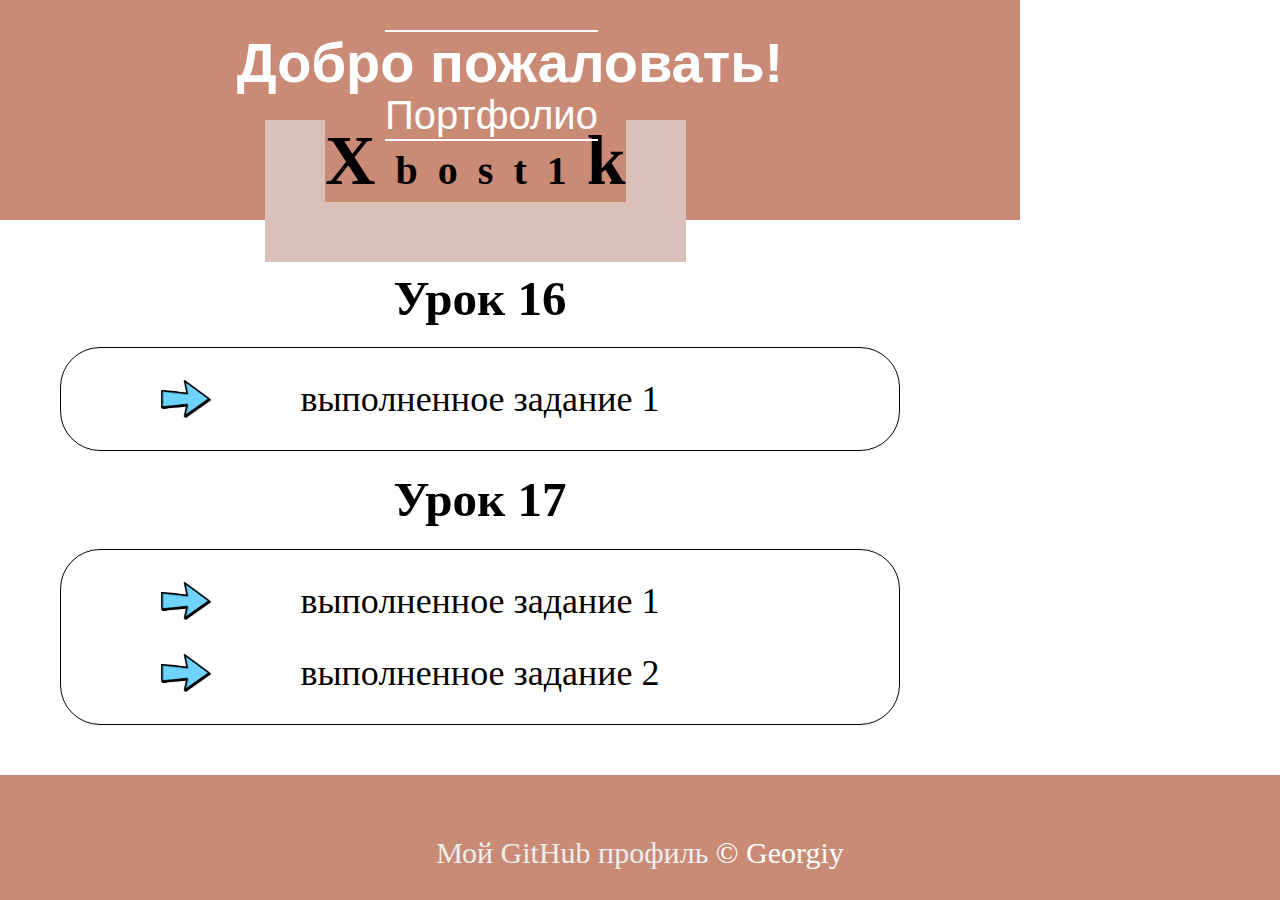
<file: index.html>
<!DOCTYPE html>
<html lang="en">
<head>
  <meta charset="UTF-8">
  <meta name="viewport" content="width=device-width, initial-scale=1.0">
  <meta http-equiv="X-UA-Compatible" content="ie=edge">
  <title>Портфолио</title>
  <link rel="stylesheet" href="styles.css">
  <link rel="stylesheet" href="normalize.css">
</head>
<body>
  <div class="wrapper">
    <div class="header">
      <div class="center">
        <div class="name"><span>X</span>bost1<span class="last">k</span></div>
        <h1>Добро пожаловать!</h1>
        <p>Портфолио</p>
      </div>
    </div>
      
    <div class="content">
      <div class="center">
        <div class="section first">
          <h2>Урок 16</h2>
          <ul class="end">
            <li><a href="lesson-16/home-work-1/index.html">выполненное задание 1</a></li>
          </ul>
          <h2>Урок 17</h2>
          <ul class="end">
            <li><a href="lesson-17/home-work-1/index.html">выполненное задание 1</a></li>
            <li><a href="lesson-17/home-work-2/index.html">выполненное задание 2</a></li>
            
          </ul>
        </div>
        
      </div>
    </div>
    <div class="footer">
      <a href="https://github.com/Xbost1k321">Мой GitHub профиль</a>
      &copy; Georgiy
      
    </div>
  </div>
</body>
</html>
</file>
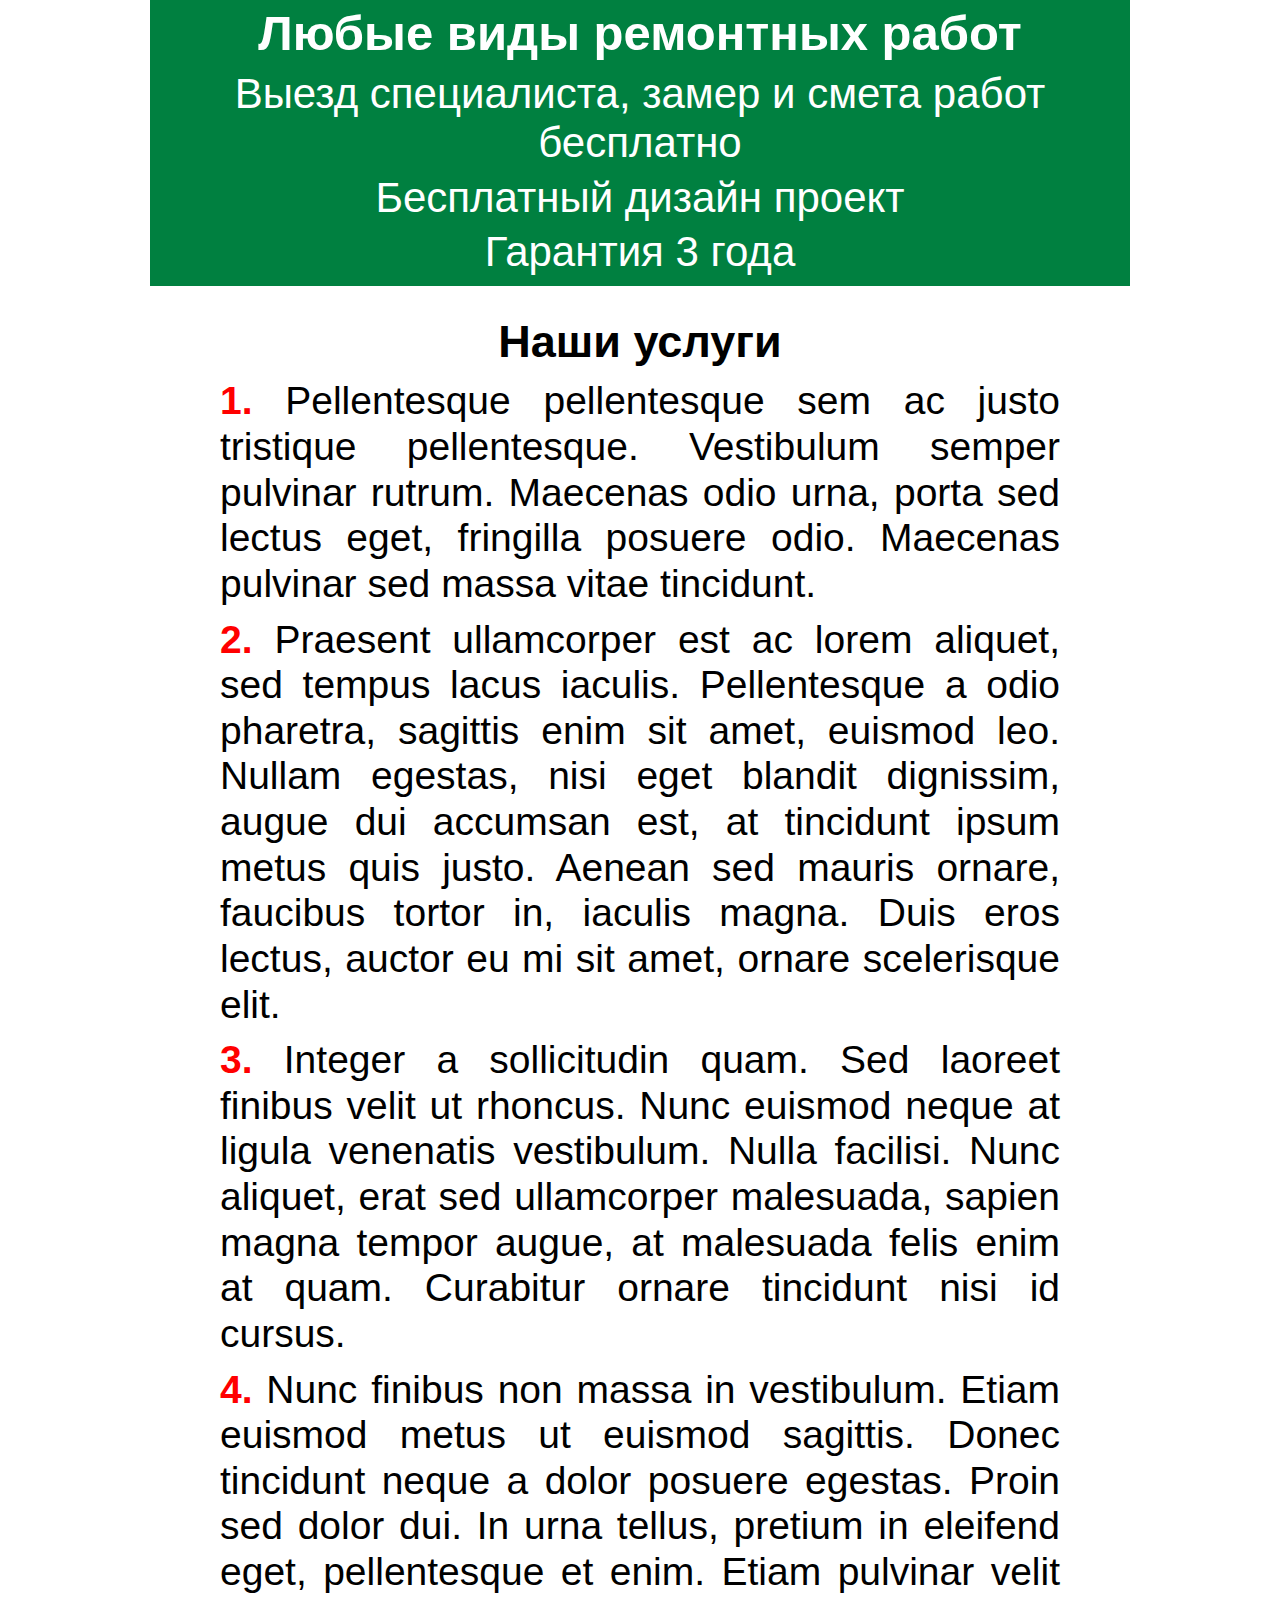
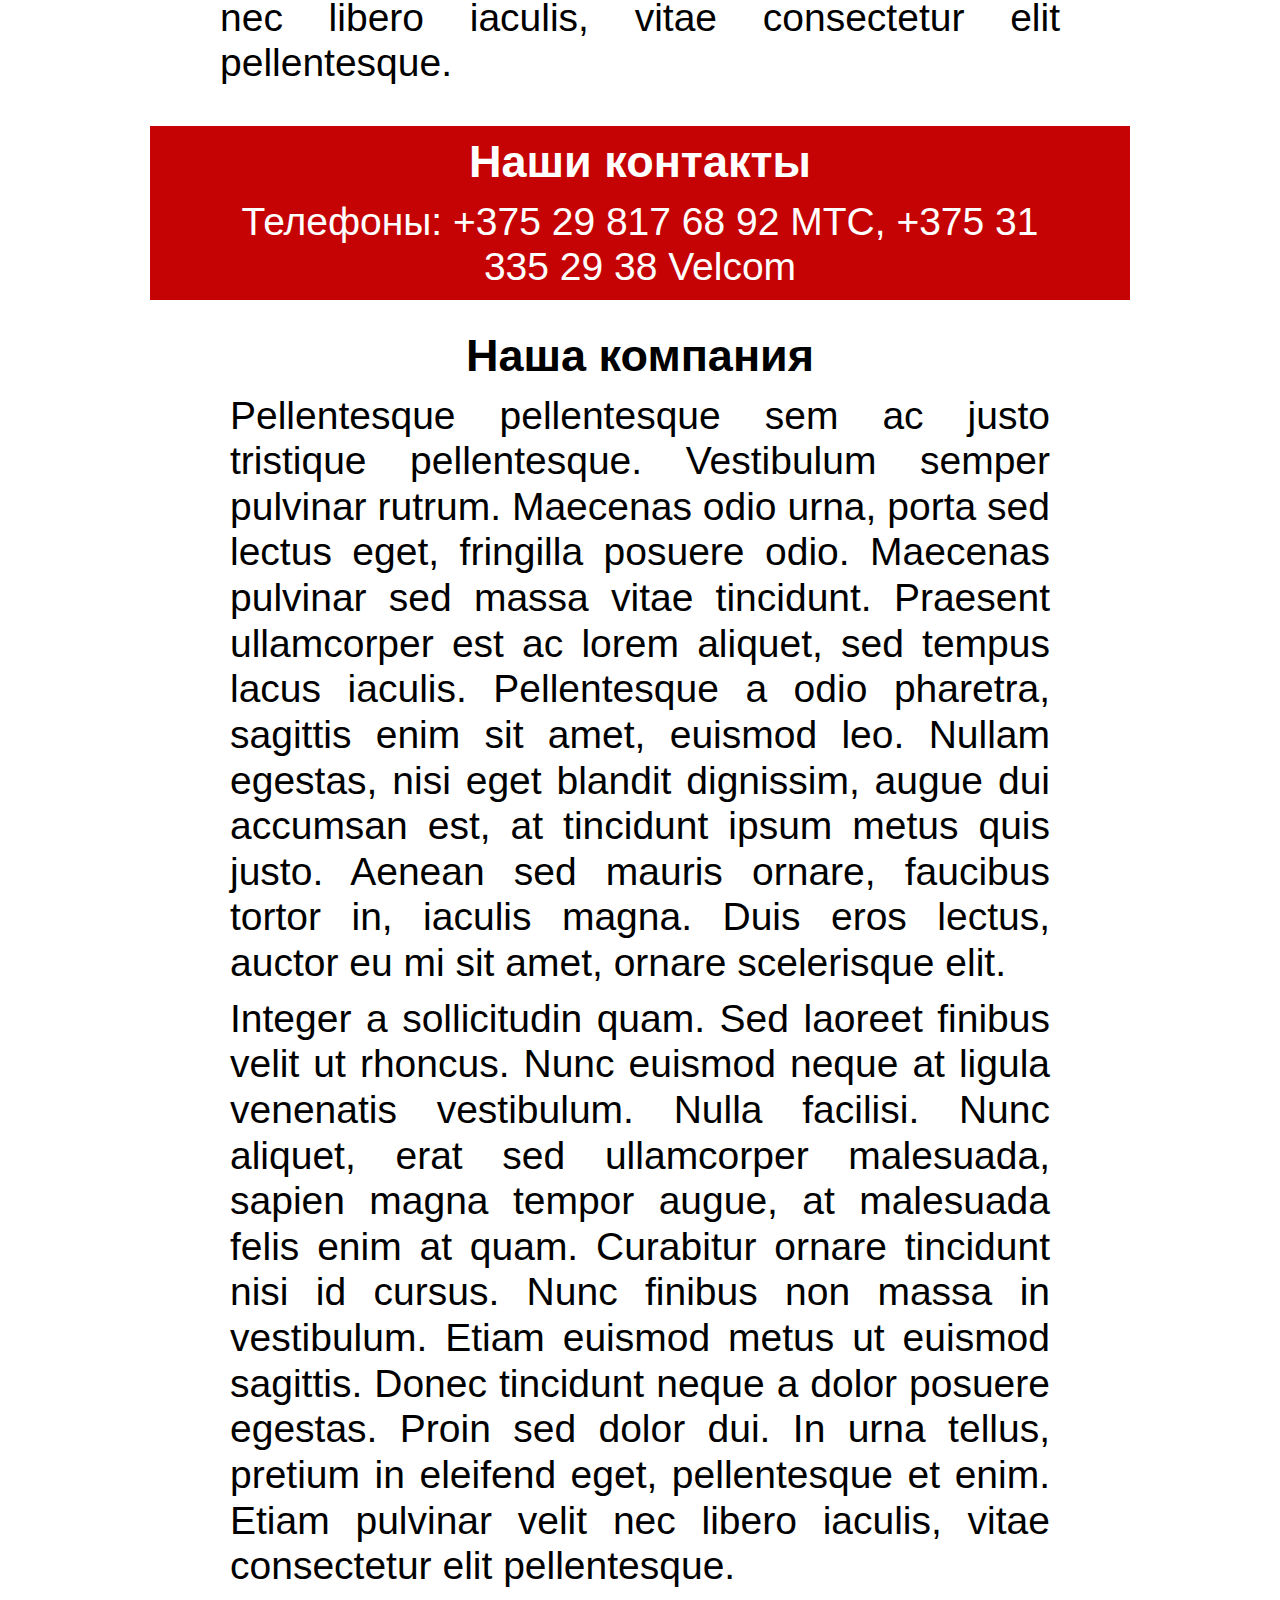
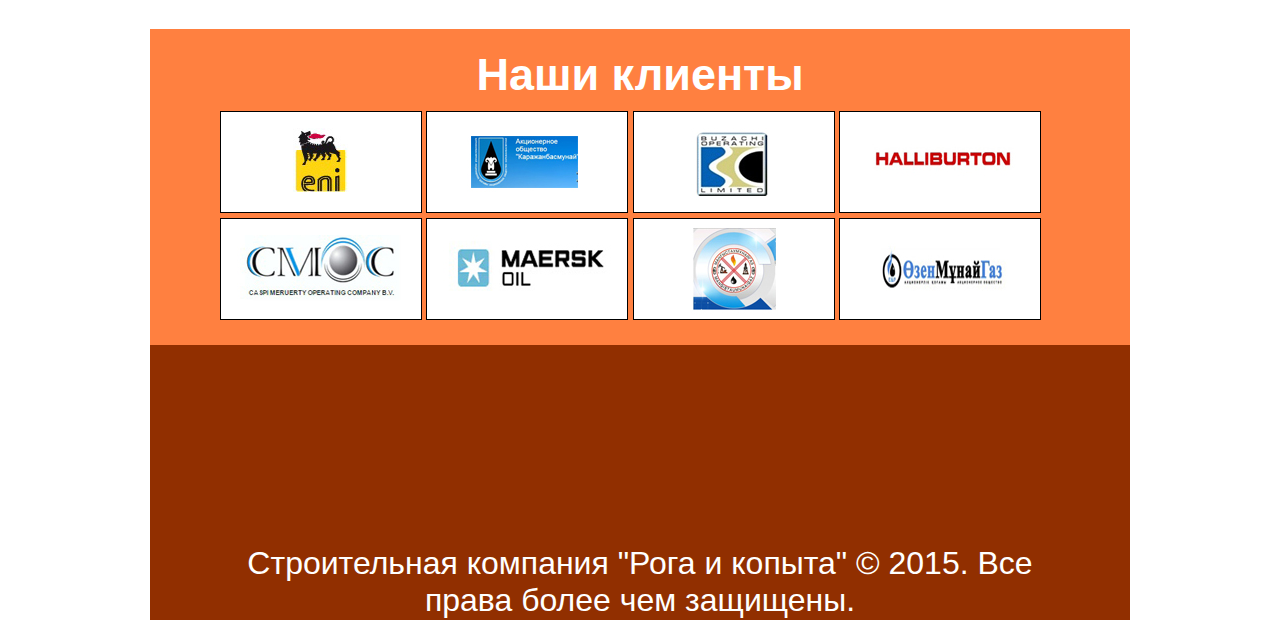
<file: lesson-16/home-work-1/index.html>
<!DOCTYPE html>
<html lang="en">
  <head>
    <meta charset="UTF-8" />
    <meta name="viewport" content="width=device-width, initial-scale=1.0" />
    <meta http-equiv="X-UA-Compatible" content="ie=edge" />
    <title>Document</title>
    <link rel="stylesheet" href="styles.css" />
    <link rel="stylesheet" href="normalize.css">
  </head>
  <body>
    <div class="wrapper">
      <div class="header">
        <div class="center">
          <h1>Любые виды ремонтных работ</h1>
        <p>Выезд специалиста, замер и смета работ бесплатно</p>
        <p>Бесплатный дизайн проект</p>
        <p>Гарантия 3 года</p>
        </div>
      </div>
      <div class="services">
        <div class="center">
          <h2>Наши услуги</h2>
        <ol>
          <li><span>Pellentesque pellentesque sem ac justo tristique pellentesque. Vestibulum semper pulvinar rutrum. Maecenas odio urna, porta sed lectus eget, fringilla posuere odio. Maecenas pulvinar sed massa vitae tincidunt.</span></li>
        <li><span>Praesent ullamcorper est ac lorem aliquet, sed tempus lacus iaculis. Pellentesque a odio pharetra, sagittis enim sit amet, euismod leo. Nullam egestas, nisi eget blandit dignissim, augue dui accumsan est, at tincidunt ipsum metus quis justo. Aenean sed mauris ornare, faucibus tortor in, iaculis magna. Duis eros lectus, auctor eu mi sit amet, ornare scelerisque elit.</span></li>
          <li>
          <span>Integer a sollicitudin quam. Sed laoreet finibus velit ut rhoncus. Nunc euismod neque at ligula venenatis vestibulum. Nulla facilisi. Nunc aliquet, erat sed ullamcorper malesuada, sapien magna tempor augue, at malesuada felis enim at quam. Curabitur ornare tincidunt nisi id cursus.</span>
          </li>
          <li>
            <span>Nunc finibus non massa in vestibulum. Etiam euismod metus ut euismod sagittis. Donec tincidunt neque a dolor posuere egestas. Proin sed dolor dui. In urna tellus, pretium in eleifend eget, pellentesque et enim. Etiam pulvinar velit nec libero iaculis, vitae consectetur elit pellentesque.</span>
          </li>
        </ol>
        </div>
      </div>
      <div class="contacts">
        <div class="center">
          <h2>Наши контакты</h2>
        <p>Телефоны: +375 29 817 68 92 МТС, +375 31 335 29 38 Velcom</p>
        </div>
      </div>
      <div class="company">
        <div class="center">
          <h2>Наша компания</h2>
        <p>Pellentesque pellentesque sem ac justo tristique pellentesque. Vestibulum semper pulvinar rutrum. Maecenas odio urna, porta sed lectus eget, fringilla posuere odio. Maecenas pulvinar sed massa vitae tincidunt. Praesent ullamcorper est ac lorem aliquet, sed tempus lacus iaculis. Pellentesque a odio pharetra, sagittis enim sit amet, euismod leo. Nullam egestas, nisi eget blandit dignissim, augue dui accumsan est, at tincidunt ipsum metus quis justo. Aenean sed mauris ornare, faucibus tortor in, iaculis magna. Duis eros lectus, auctor eu mi sit amet, ornare scelerisque elit.</p>
        <p>Integer a sollicitudin quam. Sed laoreet finibus velit ut rhoncus. Nunc euismod neque at ligula venenatis vestibulum. Nulla facilisi. Nunc aliquet, erat sed ullamcorper malesuada, sapien magna tempor augue, at malesuada felis enim at quam. Curabitur ornare tincidunt nisi id cursus. Nunc finibus non massa in vestibulum. Etiam euismod metus ut euismod sagittis. Donec tincidunt neque a dolor posuere egestas. Proin sed dolor dui. In urna tellus, pretium in eleifend eget, pellentesque et enim. Etiam pulvinar velit nec libero iaculis, vitae consectetur elit pellentesque.</p>
        </div>
      </div>
      <div class="clients">
        <div class="center">
          <h2>Наши клиенты</h2>
        <p>
          <img src="images/1.jpg" alt="клиент 1">
          <img src="images/2.jpg" alt="клиент 2">
          <img src="images/3.jpg" alt="клиент 3">
          <img src="images/4.jpg" alt="клиент 4">
        </p>
        <p>
          <img src="images/5.jpg" alt="картинка 5">
          <img src="images/6.jpg" alt="картинка 6">
          <img src="images/7.jpg" alt="картинка 7">
          <img src="images/8.jpg" alt="картинка 8">
        </p>
        </div>
      </div>
      <div class="footer">
        <div class="center">
          Строительная компания "Рога и копыта" © 2015. Все права более чем защищены.
        </div>
      </div>
    </div>
  </body>
</html>
</file>
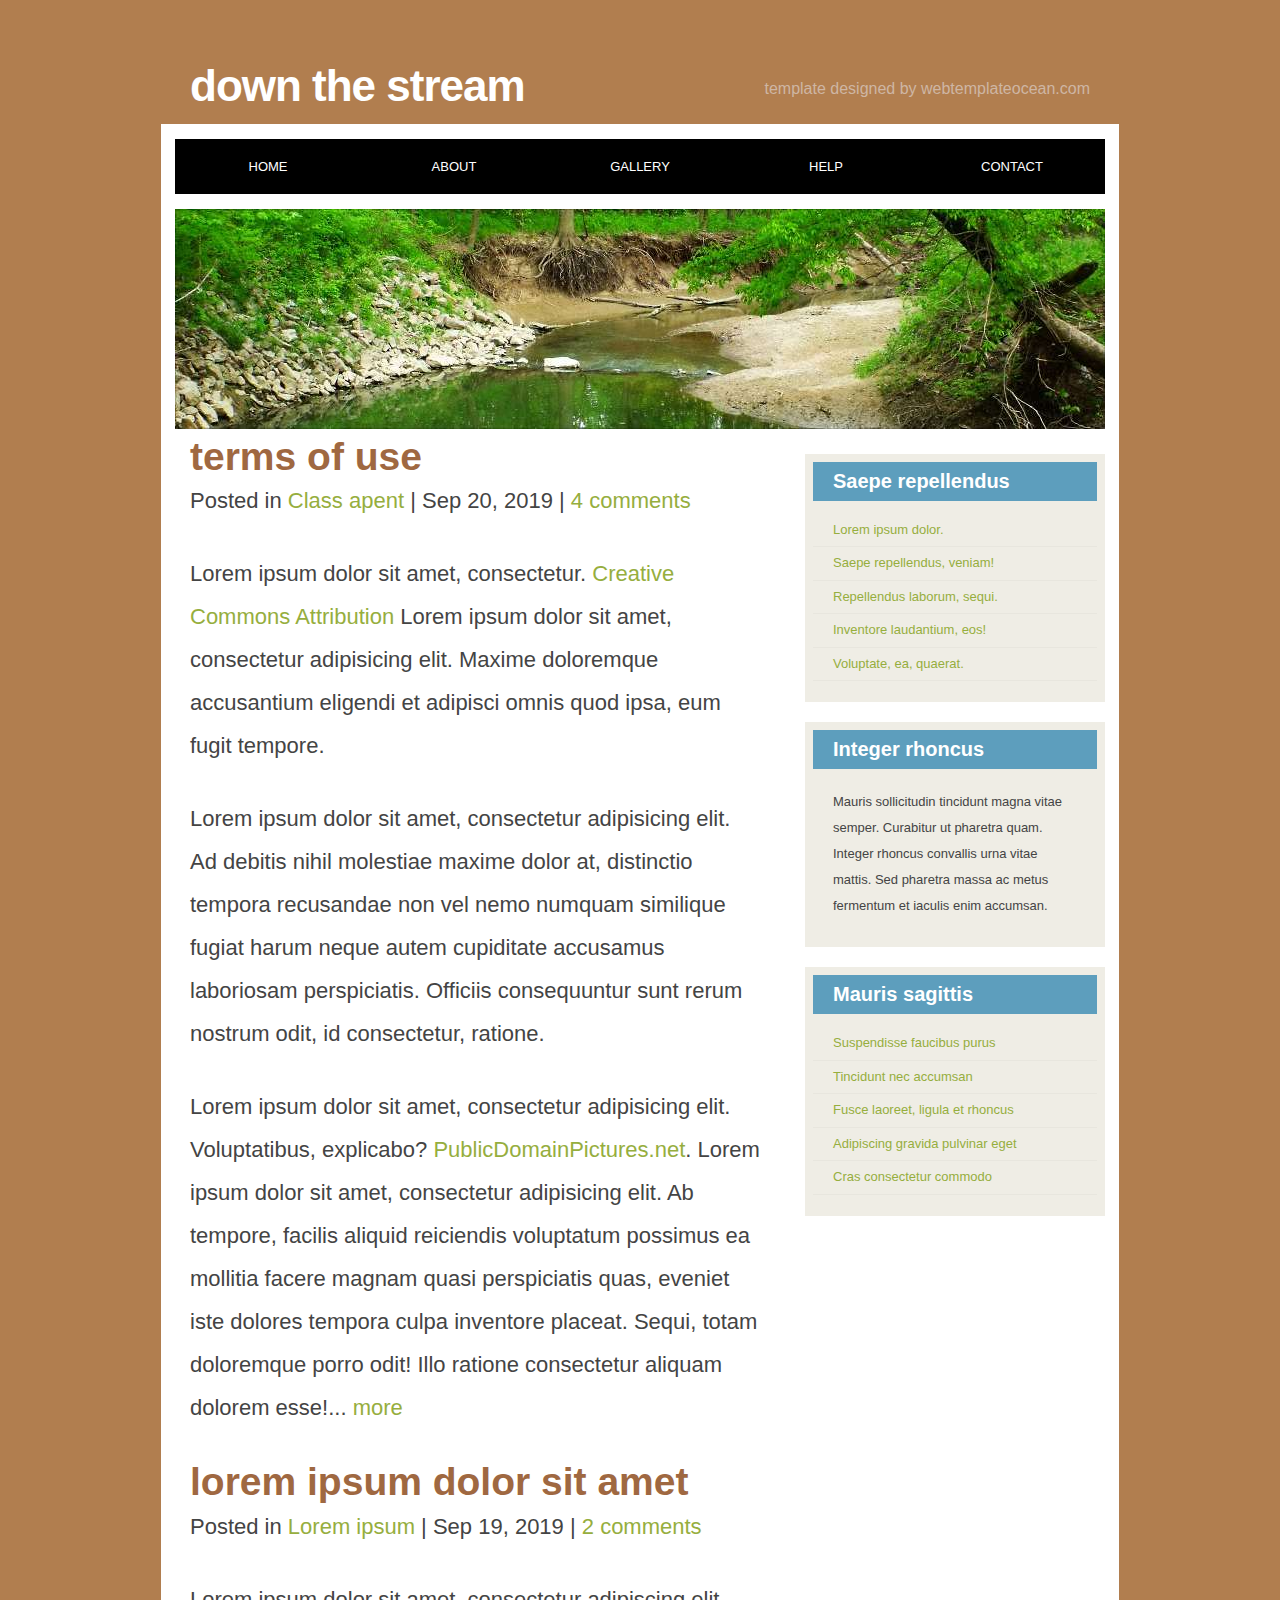
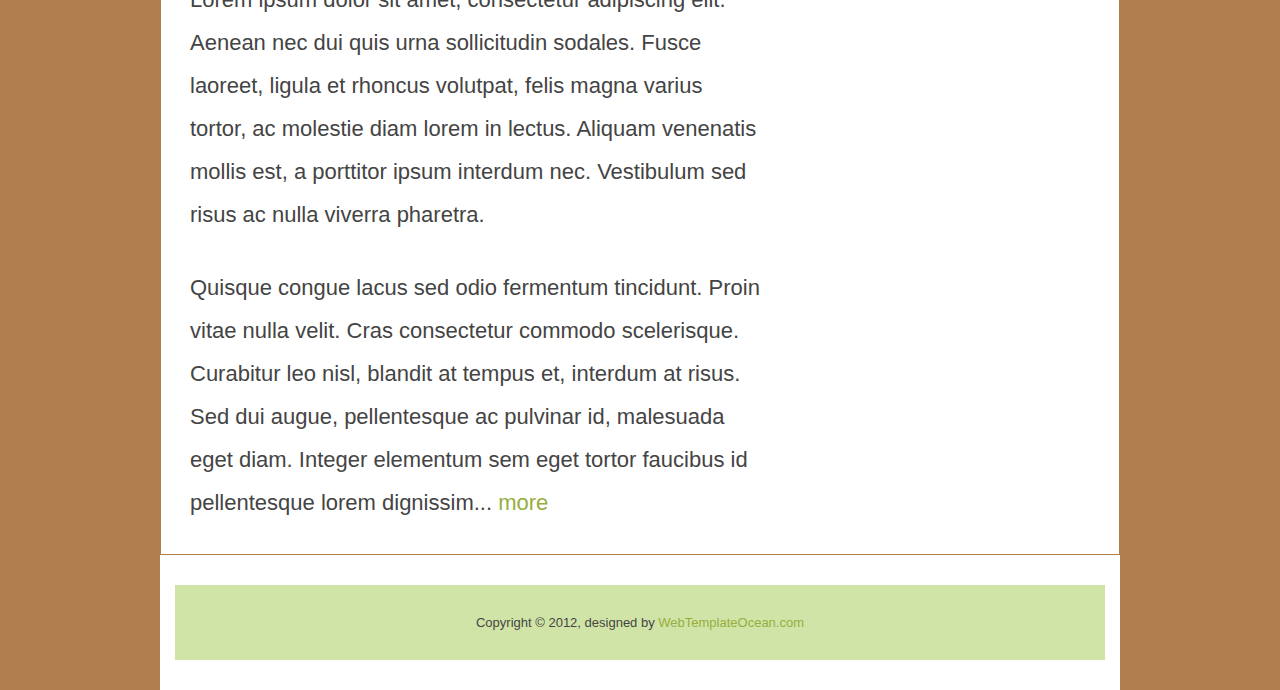
<file: lesson-17/home-work-1/index.html>
<!DOCTYPE html>
<html lang="en">
<head>
  <meta charset="UTF-8">
  <meta name="viewport" content="width=device-width, initial-scale=1.0">
  <meta http-equiv="X-UA-Compatible" content="ie=edge">
  <title>Lesson17.work-1</title>
  <link rel="stylesheet" href="styles.css">
  <link rel="stylesheet" href="normalize.css">
</head>
<body>
  <div class="wrapper">
    <div class="header">
    <div class="logo"><a href="">down the stream</a></div>
    <p>template designed by webtemplateocean.com</p>
  </div>
    <div class="clearfix"></div>
    <div class="content-block">
      <div class="content">
        <div class="nav-main">
          <ul>
            <li><a href="">HOME</a></li>
            <li><a href="">ABOUT</a></li>
            <li><a href="">GALLERY</a></li>
            <li><a href="">HELP</a></li>
            <li><a href="">CONTACT</a></li>
          </ul>
        </div>
        <img src="images/image.jpg" alt="главная картинка">
        <div class="section">
          <div class="article">
        <h2><a href="">terms of use</a></h2>
        <p>Posted in <a href="">Class apent</a> | Sep 20, 2019 | <a href="">4 comments</a></p>
        <p>Lorem ipsum dolor sit amet, consectetur. <a href="">Creative Commons Attribution</a> Lorem ipsum dolor sit amet, consectetur adipisicing elit. Maxime doloremque accusantium eligendi et adipisci omnis quod ipsa, eum fugit tempore.</p>
        <p>Lorem ipsum dolor sit amet, consectetur adipisicing elit. Ad debitis nihil molestiae maxime dolor at, distinctio tempora recusandae non vel nemo numquam similique fugiat harum neque autem cupiditate accusamus laboriosam perspiciatis. Officiis consequuntur sunt rerum nostrum odit, id consectetur, ratione.</p>
        <p>Lorem ipsum dolor sit amet, consectetur adipisicing elit. Voluptatibus, explicabo? <a href="">PublicDomainPictures.net</a>. Lorem ipsum dolor sit amet, consectetur adipisicing elit. Ab tempore, facilis aliquid reiciendis voluptatum possimus ea mollitia facere magnam quasi perspiciatis quas, eveniet iste dolores tempora culpa inventore placeat. Sequi, totam doloremque porro odit! Illo ratione consectetur aliquam dolorem esse!... <a href="">more</a></p>
      </div>
          <div class="article">
        <h2><a href="">lorem ipsum dolor sit amet</a></h2>
        <p>Posted in <a href="">Lorem ipsum</a> | Sep 19, 2019 | <a href="">2 comments</a></p>
        <p>Lorem ipsum dolor sit amet, consectetur adipiscing elit. Aenean nec dui quis urna sollicitudin sodales. Fusce laoreet, ligula et rhoncus volutpat, felis magna varius tortor, ac molestie diam lorem in lectus. Aliquam venenatis mollis est, a porttitor ipsum interdum nec. Vestibulum sed risus ac nulla viverra pharetra.</p>
        <p>Quisque congue lacus sed odio fermentum tincidunt. Proin vitae nulla velit. Cras consectetur commodo scelerisque. Curabitur leo nisl, blandit at tempus et, interdum at risus. Sed dui augue, pellentesque ac pulvinar id, malesuada eget diam. Integer elementum sem eget tortor faucibus id pellentesque lorem dignissim... <a href="">more</a></p>
      </div>
      
        </div>
        <div class="sidebar">
          <div class="sidebar-block">
            <h2>Saepe repellendus</h2>
            <ul>
              <li><a href="">Lorem ipsum dolor.</a></li>
              <li><a href="">Saepe repellendus, veniam!</a></li>
              <li><a href="">Repellendus laborum, sequi.</a></li>
              <li><a href="">Inventore laudantium, eos!</a></li>
              <li><a href="">Voluptate, ea, quaerat.</a></li>
            </ul>
          </div>
          <div class="sidebar-block">
            <h2>Integer rhoncus</h2>
            <p>Mauris sollicitudin tincidunt magna vitae semper. Curabitur ut pharetra quam. Integer rhoncus convallis urna vitae mattis. Sed pharetra massa ac metus fermentum et iaculis enim accumsan.</p>
          </div>
          <div class="sidebar-block">
            <h2>Mauris sagittis</h2>
            <ul>
              <li><a href="">Suspendisse faucibus purus</a></li>
              <li><a href="">Tincidunt nec accumsan</a></li>
              <li><a href="">Fusce laoreet, ligula et rhoncus</a></li>
              <li><a href="">Adipiscing gravida pulvinar eget</a></li>
              <li><a href="">Cras consectetur commodo</a></li>
            </ul>
          </div>
        </div>
        <div class="clearfix"></div>
      </div>
    </div>
    <div class="footer">
      <p>Copyright © 2012, designed by <a href="">WebTemplateOcean.com</a></p>
    </div>
  </div>
  
</body>
</html>
</file>
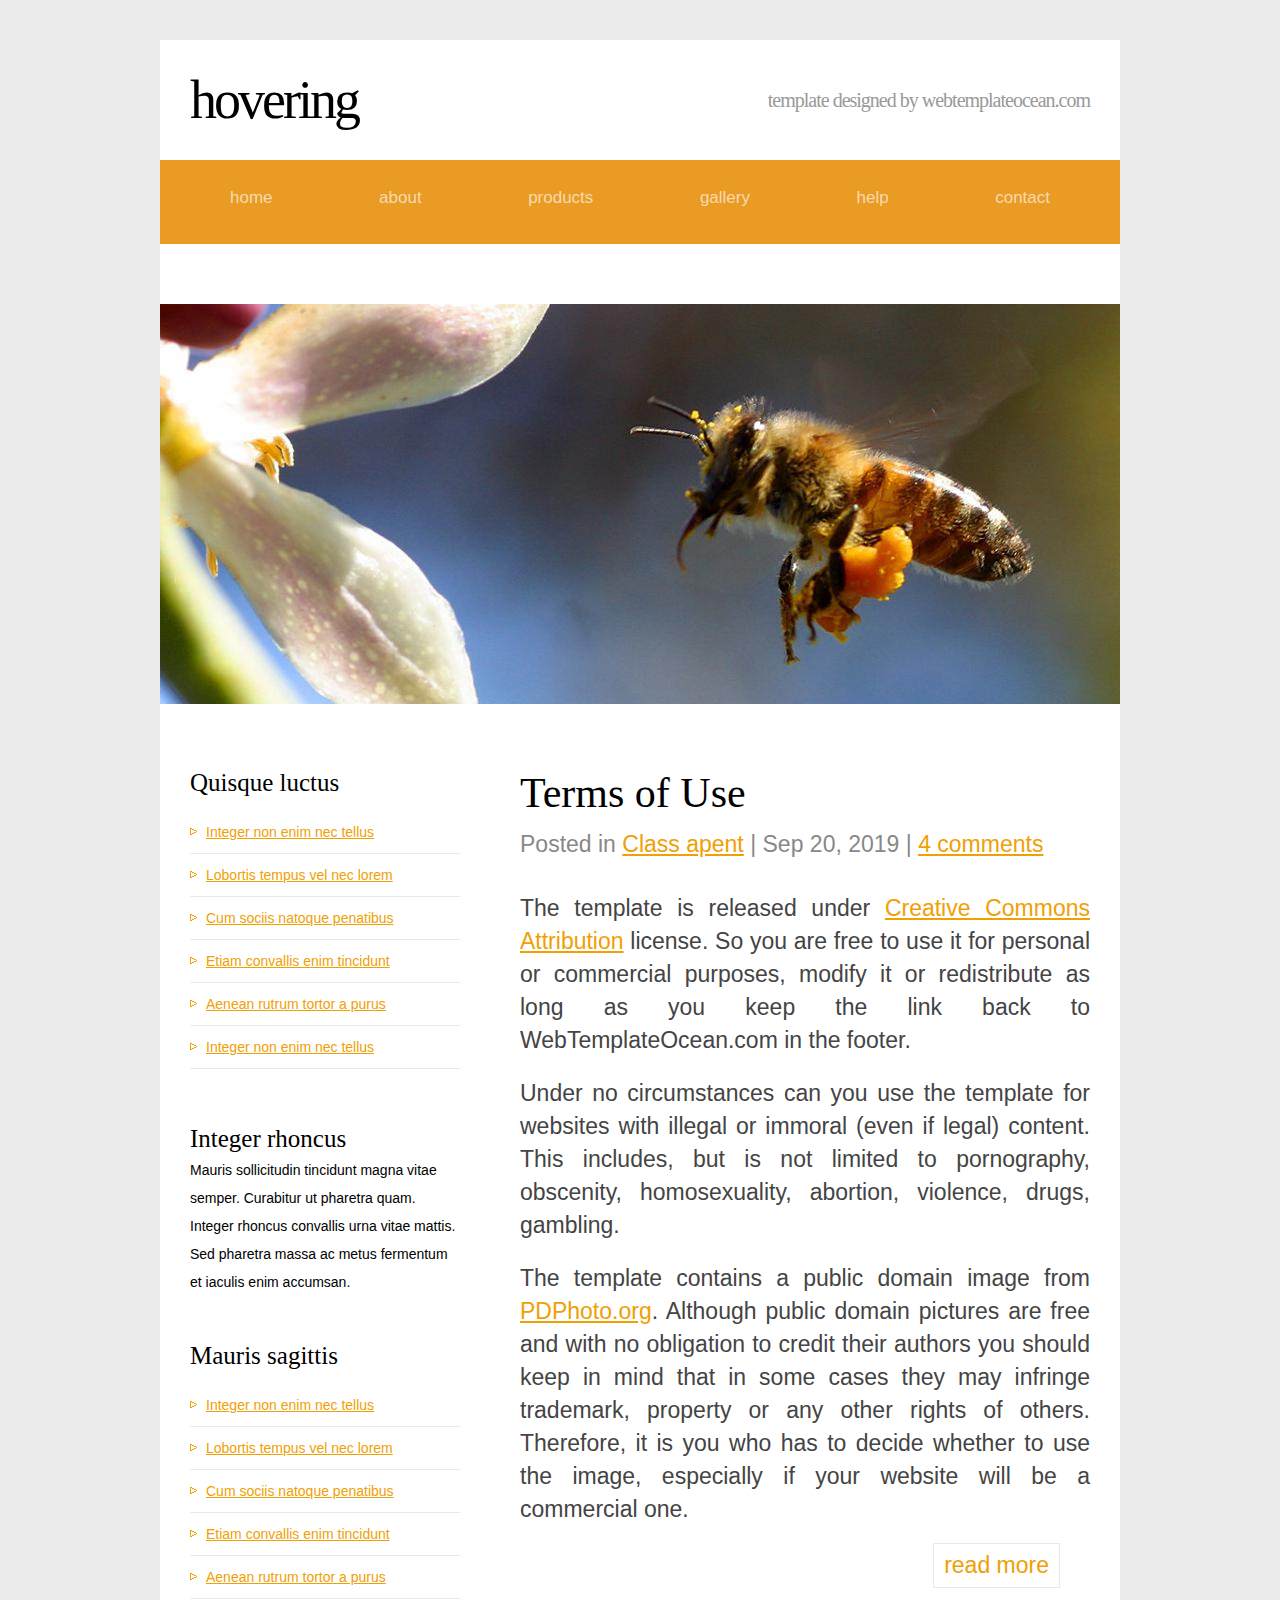
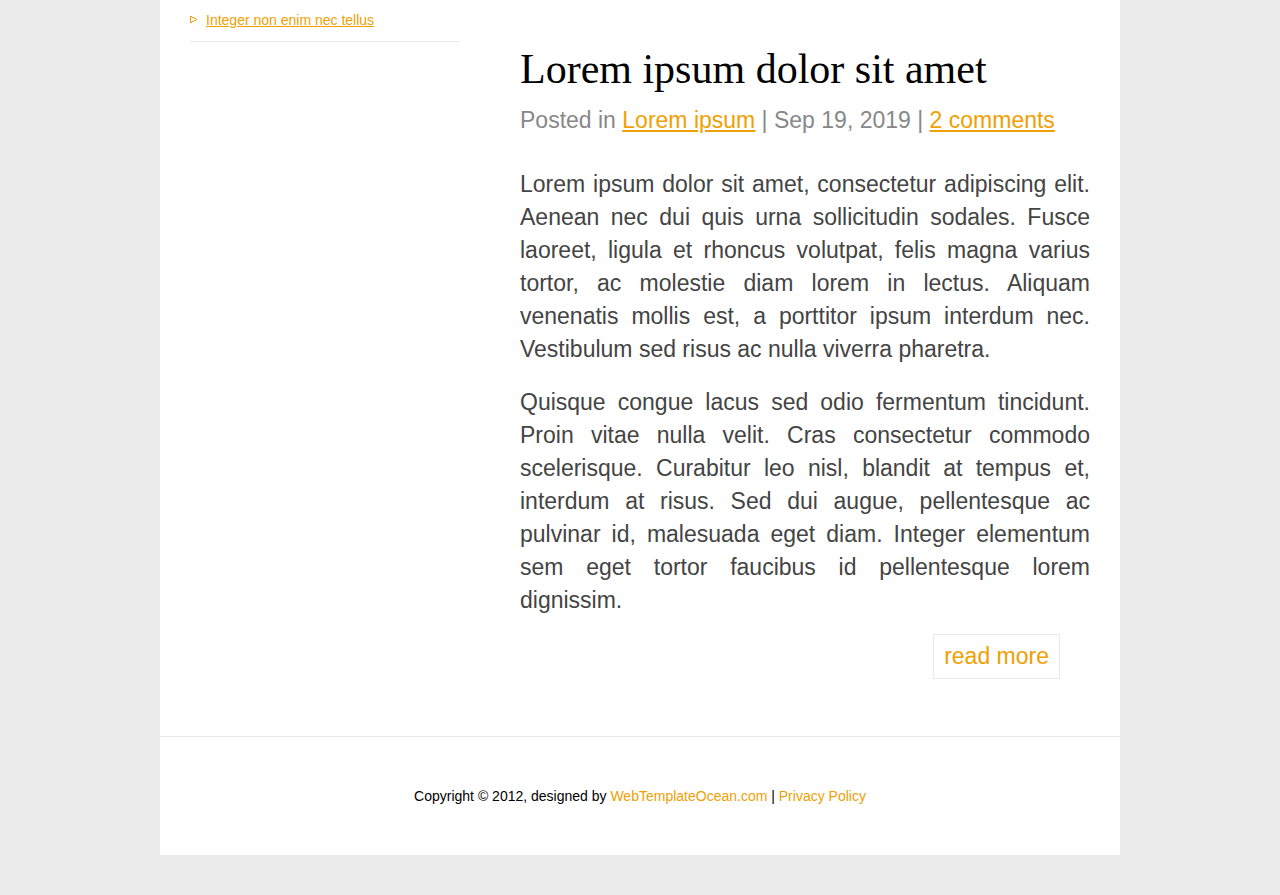
<file: lesson-17/home-work-2/index.html>
<!DOCTYPE html>
<html lang="en">
<head>
  <meta charset="UTF-8">
  <meta name="viewport" content="width=device-width, initial-scale=1.0">
  <meta http-equiv="X-UA-Compatible" content="ie=edge">
  <title>Lesson17.home-Work-2</title>
  <link rel="stylesheet" href="styles.css">
  <link rel="stylesheet" href="normalize.css">
</head>
<body>
  <div class="wrapper">
    <div class="header">
      <div class="logo"><a href="">hovering</a></div>
      <p>template designed by webtemplateocean.com</p>
      <div class="clearfix"></div>
    </div>
    <div class="nav-menu">
      <ul>
        <li><a href="">home</a></li>
        <li><a href="">about</a></li>
        <li><a href="">products</a></li>
        <li><a href="">gallery</a></li>
        <li><a href="">help</a></li>
        <li><a href="">contact</a></li>
      </ul>
    </div>
    <img src="images/img.jpg" alt="главная картинка">
    <div class="sidebar">
      <h3>Quisque luctus</h3>
      <ul>
        <li><a href="">Integer non enim nec tellus</a></li>
        <li><a href="">Lobortis tempus vel nec lorem</a></li>
        <li><a href="">Cum sociis natoque penatibus</a></li>
        <li><a href="">Etiam convallis enim tincidunt</a></li>
        <li><a href="">Aenean rutrum tortor a purus</a></li>
        <li><a href="">Integer non enim nec tellus</a></li>
      </ul>
      <div class="sidebar-block">
        <h3>Integer rhoncus</h3>
        <p>Mauris sollicitudin tincidunt magna vitae semper. Curabitur ut pharetra quam. Integer rhoncus convallis urna vitae mattis. Sed pharetra massa ac metus fermentum et iaculis enim accumsan.</p>
      </div>
      <h3>Mauris sagittis</h3>
      <ul>
        <li><a href="">Integer non enim nec tellus</a></li>
        <li><a href="">Lobortis tempus vel nec lorem</a></li>
        <li><a href="">Cum sociis natoque penatibus</a></li>
        <li><a href="">Etiam convallis enim tincidunt</a></li>
        <li><a href="">Aenean rutrum tortor a purus</a></li>
        <li><a href="">Integer non enim nec tellus</a></li>
      </ul>
    </div>
    <div class="content">
      <div class="article">
        <h2><a href="">Terms of Use</a></h2>
        <div class="posted">
          <p>Posted in <a href="">Class apent</a> | Sep 20, 2019 | <a href="">4 comments</a></p>
        </div>
        <p>The template is released under <a href="">Creative Commons Attribution</a> license. So you are free to use it for personal or commercial purposes, modify it or redistribute as long as you keep the link back to WebTemplateOcean.com in the footer.</p>
        <p>Under no circumstances can you use the template for websites with illegal or immoral (even if legal) content. This includes, but is not limited to pornography, obscenity, homosexuality, abortion, violence, drugs, gambling.</p>
        <p>The template contains a public domain image from <a href="">PDPhoto.org</a>. Although public domain pictures are free and with no obligation to credit their authors you should keep in mind that in some cases they may infringe trademark, property or any other rights of others. Therefore, it is you who has to decide whether to use the image, especially if your website will be a commercial one.</p>
        <div class="readmore"><a href="">read more</a></div>
      </div>
      <div class="article">
        <h2><a href="">Lorem ipsum dolor sit amet</a></h2>
        <div class="posted">
          <p>Posted in <a href="">Lorem ipsum</a> | Sep 19, 2019 | <a href="">2 comments</a></p>
        </div>
        <p>Lorem ipsum dolor sit amet, consectetur adipiscing elit. Aenean nec dui quis urna sollicitudin sodales. Fusce laoreet, ligula et rhoncus volutpat, felis magna varius tortor, ac molestie diam lorem in lectus. Aliquam venenatis mollis est, a porttitor ipsum interdum nec. Vestibulum sed risus ac nulla viverra pharetra.</p>
        <p>Quisque congue lacus sed odio fermentum tincidunt. Proin vitae nulla velit. Cras consectetur commodo scelerisque. Curabitur leo nisl, blandit at tempus et, interdum at risus. Sed dui augue, pellentesque ac pulvinar id, malesuada eget diam. Integer elementum sem eget tortor faucibus id pellentesque lorem dignissim.</p>
        
        <div class="readmore"><a href="">read more</a></div>
      </div>
    </div>
    <div class="clearfix"></div>
    <div class="footer">
      <p>Copyright &copy; 2012, designed by <a href="">WebTemplateOcean.com</a> | <a href="">Privacy Policy</a></p>
    </div>
    
  </div>
</body>
</html>
</file>
<file: styles.css>
.wrapper {
  width: 960px;
}

/*=============== header =================*/

.header {
  background-color: #CA8B76;
  position: relative;
  padding: 30px 30px;
  height: 160px;
  width: 100%;
}

.name, h1, p {
  text-align: center;
}
.center {
  margin: 0 auto;
  width: 840px;
}
.header h1 {
  font-size: 56px;
  color: white;
  font-family: Arial, Sans-Serif;
}
.header p {
  position: absolute;
  font-size: 40px;
  font-family: Verdana, Sans-Serif;
  color: white;
  border-top: 2px solid white;
  border-bottom: 2px solid white;
  left: 385px;
  top: 30px;
  padding-top: 60px;
}
.name {
  font-size: 40px;
  position: absolute;
  left: 265px;
  top: 120px;
  font-weight: bold;
  font-family: Georgia, Serif;
  letter-spacing: 20px;
  border: 60px solid #d9c0b8;
  border-top: none;
  padding: 0;
}
.name span {
  font-size: 70px;
}
.name .last {
  letter-spacing: 0;
}

/*================== content ===============*/

.section.first {
  margin: 50px 0;
}
.end {
  list-style-type: none;
  border: 1px solid black;
  border-radius: 40px;
}
.end li {
  background-image: url('images/1.png');
  background-repeat: no-repeat;
  background-position: 100px;
  background-size: 50px;
  font-size: 36px;
  margin: 30px 0;
  text-align: center;
}
.end li a {
  text-decoration: none;
  color: black;
}
.end li a:hover {
  text-decoration: underline;
}
.content h2 {
  text-align: center;
  font-size: 49px;
  margin: 20px;
}

/*================ footer ==============*/
.footer {
  position: fixed;
  left: 0;
  bottom: 0;
  width: 100%;
  background-color: #CA8B76;
  padding-top: 60px;
  padding-bottom: 30px;
  text-align: center;
  font-size: 30px;
  color: white;
}
.footer a {
  color: #eee;
  text-decoration: none;
}
.footer a:hover {
  text-decoration: underline;
}
</file>
<file: lesson-16/home-work-1/styles.css>
* {
  box-sizing: border-box;
  margin: 0px;
  padding: 0px;
}

.wrapper {
  margin: 0 auto;
  width: 980px;
  font-family: Arial, Sans-Serif;
}

.center {
  margin: 0 auto;
  width: 840px;
}

/* ========== header ========== */

.header {
  background-color: #008040;
  color: #fff;
  text-align: center;
  padding: 5px 0;
}

.header h1 {
  font-size: 49px;
  margin-bottom: 7px;
}

.header p {
  font-size: 42px;
  margin-bottom: 5px;
}

/* ============ services =================*/
.services {
  padding: 30px 0;
}
.services h2, .contacts h2, .company h2, .clients h2 {
  font-size: 45px;
  text-align: center;
}

.services ol li {
  color: red;
  font-size: 39px;
  text-align: justify;
  font-weight: bold;
  list-style-position: inside;
  margin: 10px 0;
}
.services ol li span {
  color: black;
  font-weight: normal;
}

/* ============ contacts ================= */
.contacts {
  background-color: #c60304;
  color: white;
  padding: 10px 0;
}
.contacts p {
  font-size: 39px;
  text-align: center;
}
.contacts h2 {
  margin-bottom: 10px;
}

/* ============== company ================*/
.company {
  padding: 30px 0;
}
.company p {
  font-size: 39px;
  text-align: justify;
  margin: 10px;
}

/* =============== clients ===============*/

.clients {
  background-color: #ff8040;
  padding: 20px 0;
}

.clients h2 {
  color: white;
  margin-bottom: 10px;
}

.clients img {
  border: 1px solid black;
}

/* ================ footer ===============*/

.footer {
  background-color: #912f00;
  font-size: 32px;
  text-align: center;
  color: white;
  padding-top: 200px;
}
</file>
<file: lesson-17/home-work-1/styles.css>
body {
  background-color: #b17e4f;
}
.wrapper {
  width: 960px;
  margin: 0 auto;
  font-family: 'Trebuchet MS',Arial, Helvetica, Sans-Serif;
}
/*================= header ===============*/


.logo a {
  font-size: 44px;
  color: white;
  text-decoration: none;
  letter-spacing: -1px;
  font-weight: bold;
  float: left;
  padding-top: 60px;
  padding-left: 30px;
  padding-bottom: 10px;
  line-height: 1.2em;
}
.header p {
  font-size: 16px;
  color: #ceb6a4;
  float: right;
  padding-top: 80px;
  padding-right: 30px;
}

/*================= content ==============*/
.content-block {
  background-color: white;
  border: 1px solid #b17e4f;
}
.content {
  width: 930px;
  margin: 0 auto;
}

.nav-main {
  width: 100%;
  margin: 15px 0;
}

.nav-main ul {
  list-style-type: none;
  font-size: 0;
}
.nav-main ul li {
  display: inline-block;
  text-align: center;
}
.nav-main li a {
  display: block;
  text-decoration: none;
  background-color: black;
  color: white;
  font-size: 13px;
  width: 186px;
  line-height: 55px;
}

.nav-main li a:hover, .nav-main li a:active {
  background-color: #1b3039;
}
.clearfix {
  clear: both;
}

/*============= section =============*/
.section {
  width: 585px;
  padding-left: 15px;
  float: left;
}
.article {
  width: 570px;
}
.article h2 a {
  font-size: 39px;
  color: #9f6841;
  text-decoration: none;
}
.article p {
  font-size: 22px;
  line-height: 43px;
  color: #444;
  padding-bottom: 30px;
}
.article p a {
  color: #96ae3e;
  text-decoration: none;
}

/*============ sidebar ================*/
.sidebar {
  float: right;
  width: 300px;
}

.sidebar-block {
  margin-top: 20px;
  background-color: #EFEDE5;
  padding: 8px;
}
.sidebar-block h2 {
  background-color: #5D9EBD;
  color: white;
  font-size: 20px;
  line-height: 39px;
  padding-left: 20px;
}
.sidebar-block p {
  font-size: 13px;
  line-height: 2;
  padding: 20px;
  color: #444;
}
.sidebar-block ul {
  list-style-type: none;
  margin: 13px 0;
}
.sidebar-block li {
  font-size: 13px;
  line-height: 2.5;
  padding-left: 20px;
  border-bottom: 1px solid #E8E6DE;
}
.sidebar-block li a {
  color: #96ae3e;
  text-decoration: none;
}

/*============= footer ===============*/
.footer {
  background-color: white;
  padding: 30px 15px;
}

.footer p {
  font-size: 13px;
  text-align: center;
  background-color: #D1E4A7;
  color: #444;
  padding: 30px 15px;
}
.footer p a {
  color: #96ae3e;
  text-decoration: none;
}
</file>
<file: lesson-17/home-work-2/styles.css>
body {
  background-color: #ebebeb;
  font-family: 'Trebuchet MS', Arial, Helvetica, sans-serif;
}
h1, h2 {
  font-family: Georgia,Times, serif;
}
.clearfix {
  clear: both;
}
.wrapper {
  width: 960px;
  margin: 40px auto;
  background-color: white;
}
/*============ header ==============*/
.header {
  
}
.logo {
  float: left;
}
.logo a {
  font-size: 54px;
  line-height: 120px;
  font-family: Georgia,Times, serif;
  letter-spacing: -3px;
  padding-left: 30px;
  text-decoration: none;
  color: black;
}

.header p {
  font-size: 20px;
  line-height: 120px;
  font-family: Georgia,Times, serif;
  color: #999;
  float: right;
  padding-right: 30px;
  letter-spacing: -1px;
}

/* nav-menu */

.nav-menu {
  background-color: #ea9b23;
}
.nav-menu ul {
  display: flex;
  justify-content: space-between;
  list-style-type: none;
  padding: 0 30px;
  font-size: 0;
}
.nav-menu li {
  
}
.nav-menu li a {
  display: block;
  color: #f7daaf;
  font-size: 17px;
  line-height: 76px;
  height: 84px;
  text-decoration: none;
  padding: 0 40px;
}

img {
  margin: 60px 0;
}

/* sidebar */

.sidebar {
  width: 270px;
  margin-left: 30px;
  float: left;
}

.sidebar h3 {
  font: normal 25px Georgia, Times, serif;
  margin-bottom: 14px;
}

.sidebar ul {
  list-style-type: none;
  margin-bottom: 56px;
}
.sidebar li {
  border-bottom: 1px solid #e9e9e9;
  background: url('images/li.gif') no-repeat;
  background-position: left center;
  
  padding-left: 16px;
}
.sidebar li a {
  color: #f0a003;
  font-size: 14px;
  line-height: 42px;
}
.sidebar li a:hover, .sidebar li a:active {
  text-decoration: none;
}
.sidebar-block {
  margin-bottom: 46px;
}
.sidebar-block p {
  font-size: 14px;
  line-height: 28px;
}
.sidebar-block h3 {
  margin-bottom: 3px;
}

/* content */
.content {
  float: right;
  width: 570px;
  margin-right: 30px;
}
.article {
  margin-bottom: 10px;
  padding-bottom: 40px;
}
.article h2 a {
  font-size: 42px;
  font-weight: normal;
  color: black;
  text-decoration: none;
}
.article p a {
  color: #f0a003;
}
.article p a:hover {
  text-decoration: none;
}
.article p {
  font-size: 23px;
  line-height: 33px;
  color: #444;
  padding: 10px 0;
  text-align: justify;
} 
.posted p {
  color: #888;
  margin-bottom: 11px;
}
.readmore {
  text-align: right;
}
.readmore a {
  font-size: 23px;
  line-height: 33px;
  display: inline-block;
  border: 1px solid #E9E9E9;
  color: #f0a003;
  text-decoration: none;
  padding: 5px 10px;
  margin: 7px 30px;
}

/* footer */

.footer {
  border-top: 1px solid #e9e9e9;
  padding: 45px;
}

.footer p a {
  text-decoration: none;
  color: #f0a003;
}
.footer p a:hover {
  
  text-decoration: underline;
}

.footer p {
  font-size: 14px;
  line-height: 28px;
  text-align: center;
}
</file>
